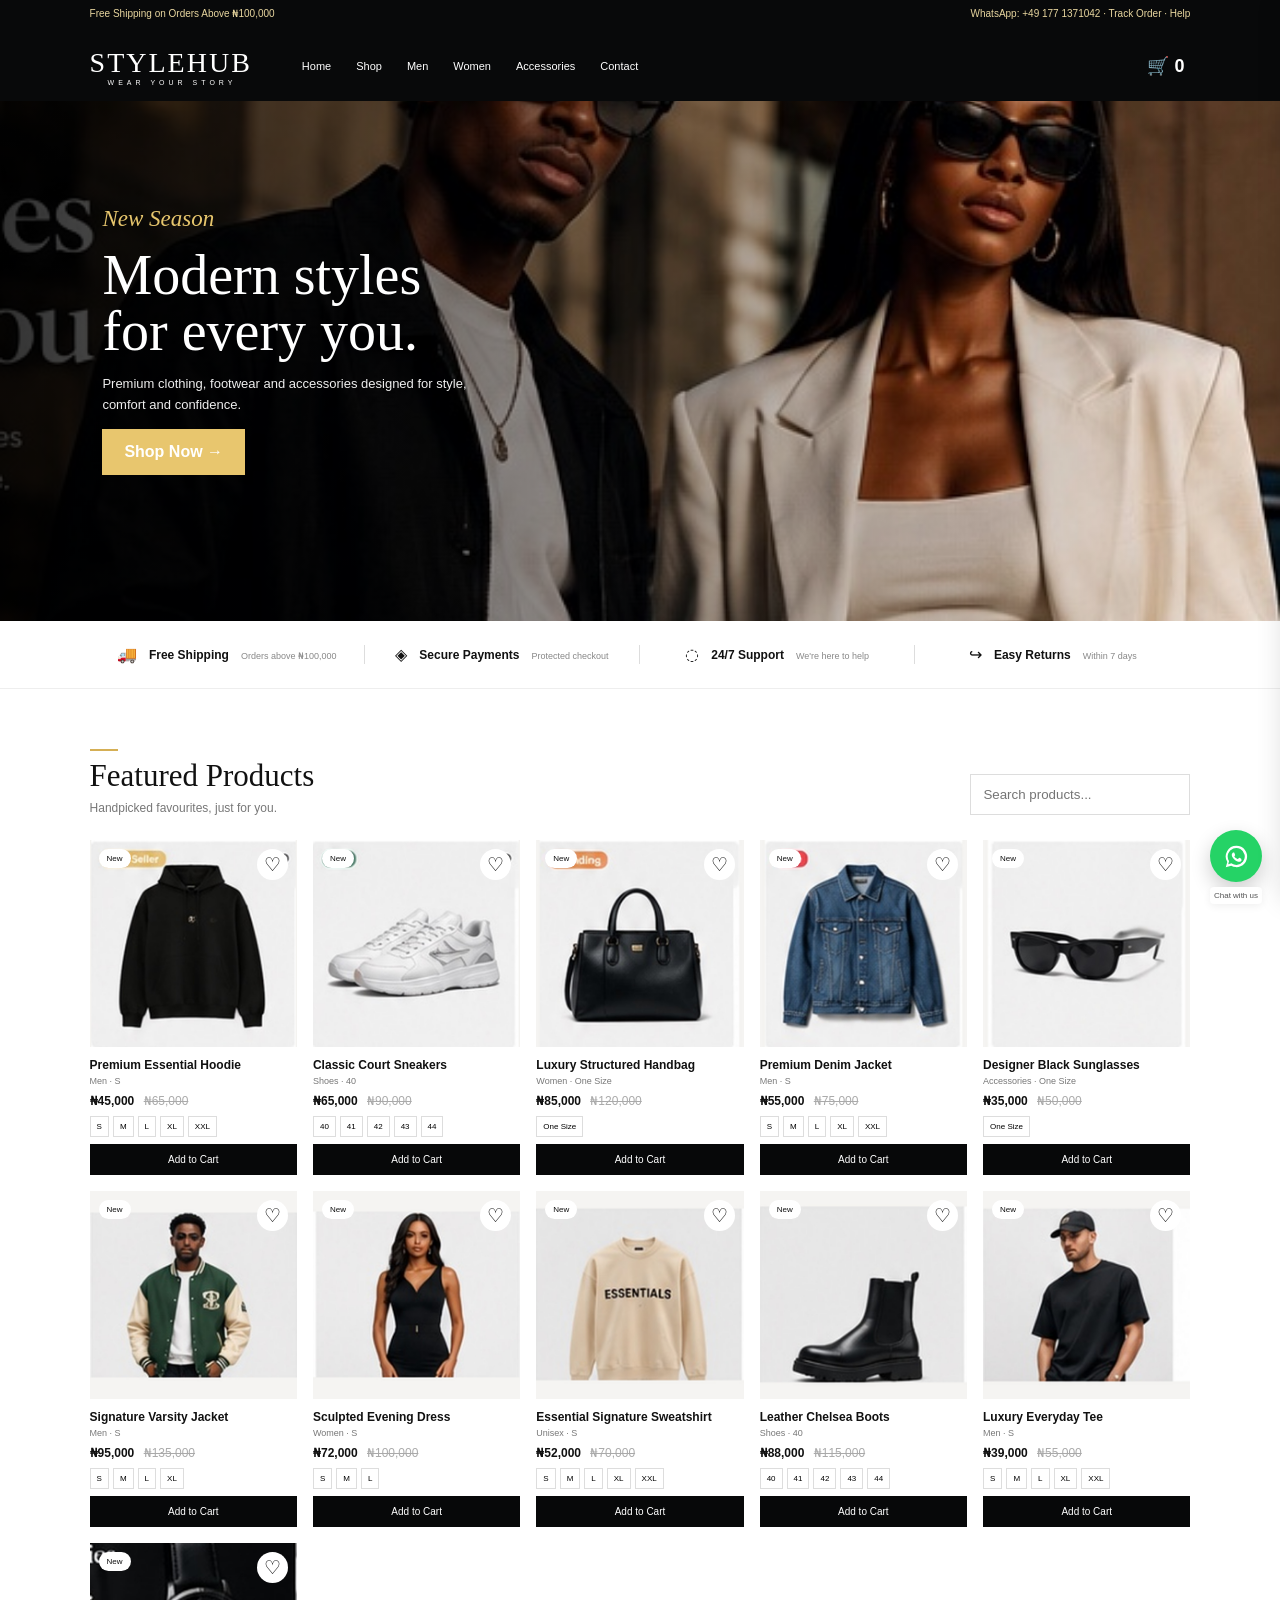
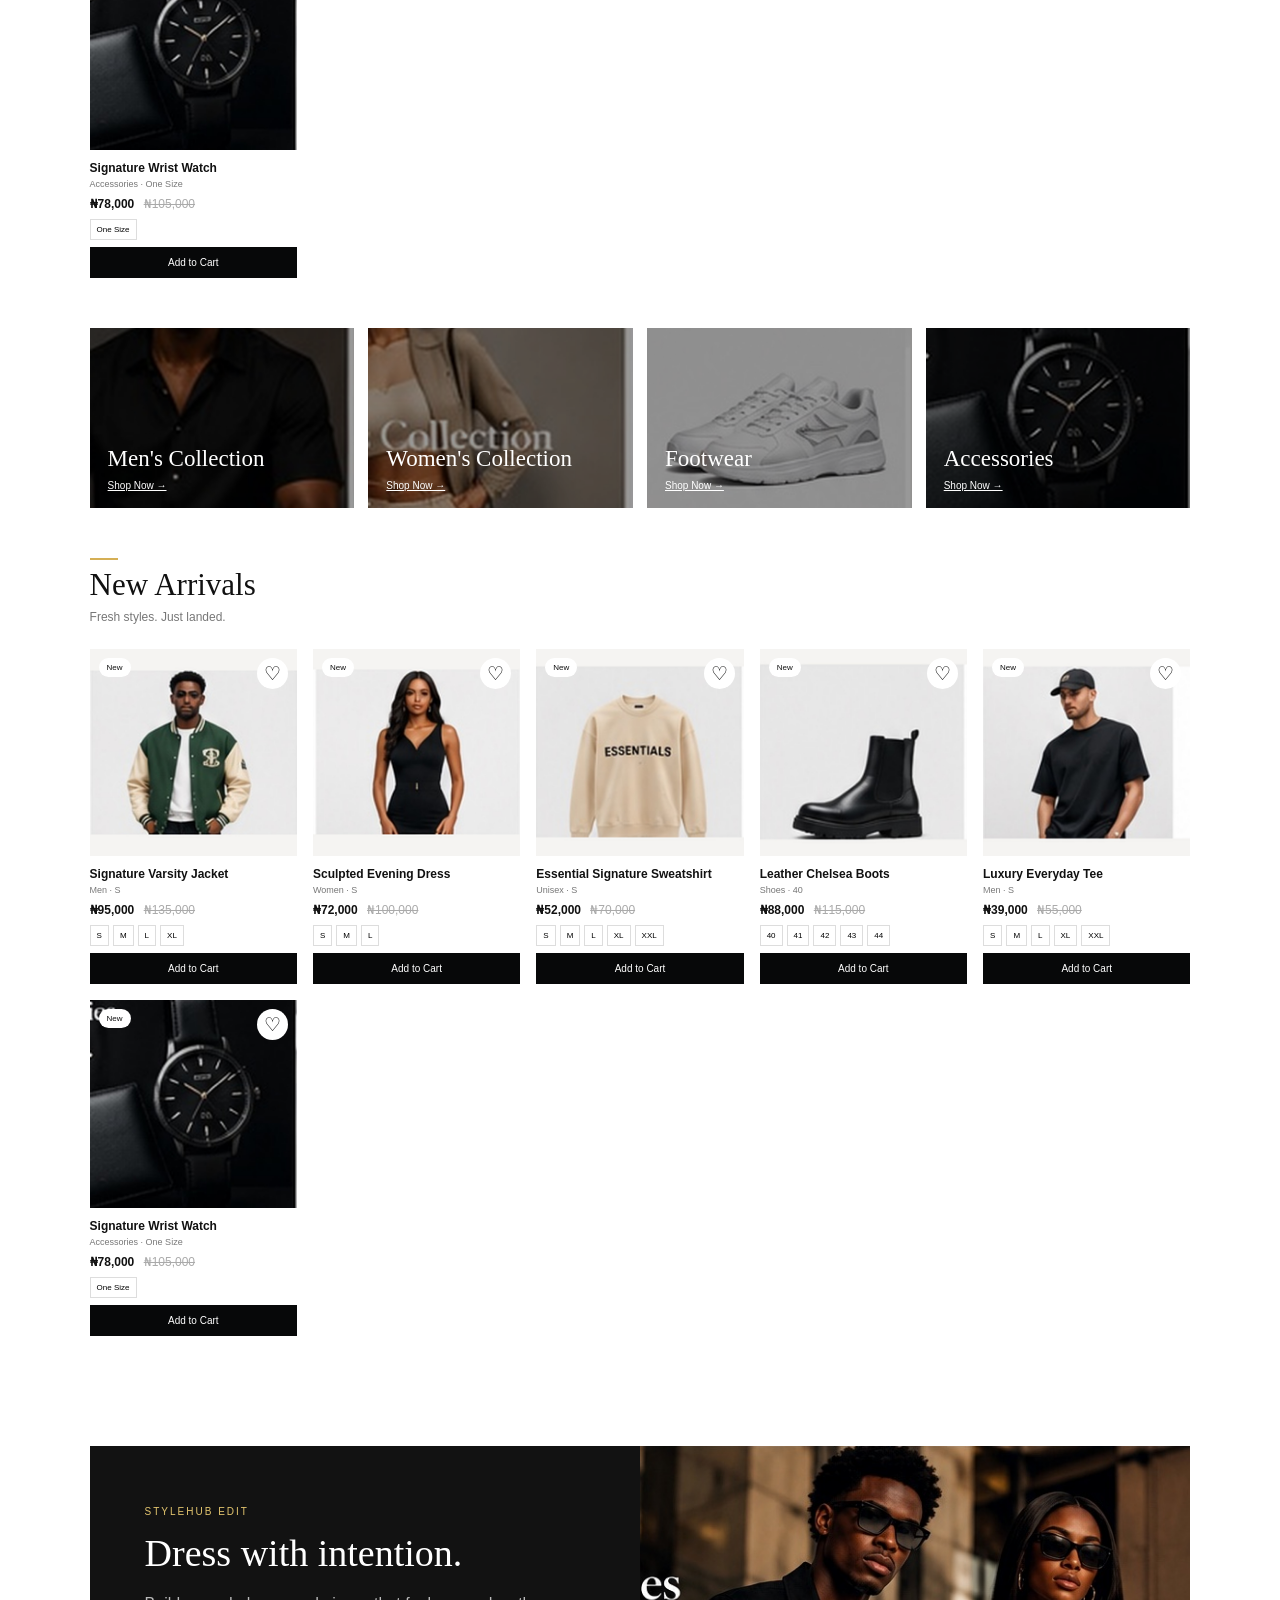
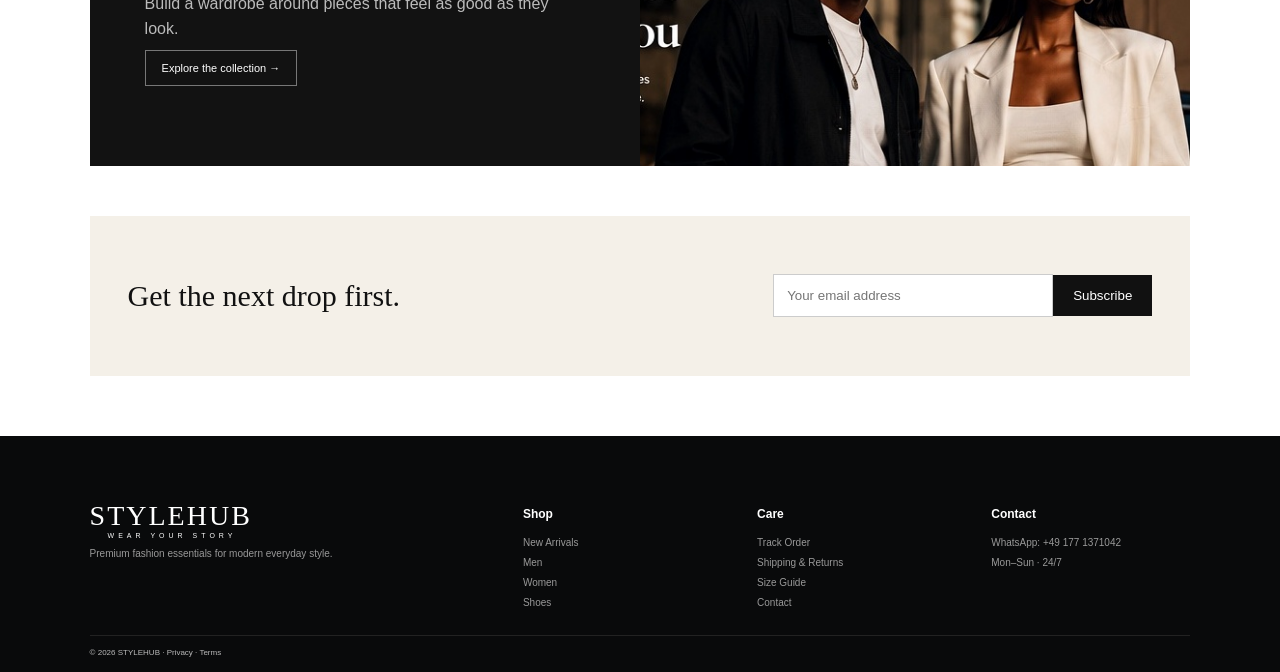
<file: index.html>
<!doctype html><html><head><meta charset=utf-8><meta name=viewport content="width=device-width,initial-scale=1"><title>STYLEHUB — Premium Fashion</title><link rel=stylesheet href=style.css></head><body>
<div class=top>Free Shipping on Orders Above ₦100,000 <span><a href="https://wa.me/491771371042">WhatsApp: +49 177 1371042</a> · Track Order · Help</span></div>
<header><a class=logo href=#>STYLEHUB<small>WEAR YOUR STORY</small></a><nav><a href=#shop>Home</a><a href=#shop>Shop</a><a href=#shop>Men</a><a href=#shop>Women</a><a href=#shop>Accessories</a><a href=#footer>Contact</a></nav><button id=cartBtn>🛒 <b id=count>0</b></button></header>
<section class=hero><div class=heroimg></div><div class=shade></div><div class=herotxt><i>New Season</i><h1>Modern styles<br>for every you.</h1><p>Premium clothing, footwear and accessories designed for style, comfort and confidence.</p><a class=gold href=#shop>Shop Now →</a></div></section>
<section class=benefits><div>🚚 <b>Free Shipping</b><small>Orders above ₦100,000</small></div><div>◈ <b>Secure Payments</b><small>Protected checkout</small></div><div>◌ <b>24/7 Support</b><small>We're here to help</small></div><div>↪ <b>Easy Returns</b><small>Within 7 days</small></div></section>
<main id=shop><div class=head><div><em></em><h2>Featured Products</h2><p>Handpicked favourites, just for you.</p></div><input id=search placeholder="Search products..."></div><div id=products class=grid></div>
<section class=cats><a data-cat=Men><img src="assets/products/mens-model.jpg"><strong>Men's Collection<small>Shop Now →</small></strong></a><a data-cat=Women><img src="assets/products/womens-model.jpg"><strong>Women's Collection<small>Shop Now →</small></strong></a><a data-cat=Shoes><img src="assets/products/classic-sneakers.jpg"><strong>Footwear<small>Shop Now →</small></strong></a><a data-cat=Accessories><img src="assets/products/wrist-watch.jpg"><strong>Accessories<small>Shop Now →</small></strong></a></section>
<div class=head><div><em></em><h2>New Arrivals</h2><p>Fresh styles. Just landed.</p></div></div><div id=new class=grid></div></main>
<section class=look><div><span>STYLEHUB EDIT</span><h2>Dress with intention.</h2><p>Build a wardrobe around pieces that feel as good as they look.</p><a class=outline href=#shop>Explore the collection →</a></div><img src="assets/hero.jpg"></section>
<section class=news><h2>Get the next drop first.</h2><form id=newsletter><input type=email required placeholder="Your email address"><button>Subscribe</button></form></section>
<footer id=footer><div><a class=logo>STYLEHUB<small>WEAR YOUR STORY</small></a><p>Premium fashion essentials for modern everyday style.</p></div><div><h4>Shop</h4><a>New Arrivals</a><a>Men</a><a>Women</a><a>Shoes</a></div><div><h4>Care</h4><a>Track Order</a><a>Shipping & Returns</a><a>Size Guide</a><a>Contact</a></div><div><h4>Contact</h4><p>WhatsApp: +49 177 1371042</p><p>Mon–Sun · 24/7</p></div><small class=copy>© 2026 STYLEHUB · Privacy · Terms</small></footer>
<a class="wa" href="https://wa.me/491771371042?text=Hello%20STYLEHUB%2C%20I%20need%20help." target="_blank" rel="noopener noreferrer" aria-label="Chat with STYLEHUB on WhatsApp">
  <svg viewBox="0 0 32 32" aria-hidden="true"><path d="M16 3.2A12.7 12.7 0 0 0 5.1 22.5L3.3 28.7l6.4-1.7A12.7 12.7 0 1 0 16 3.2Zm0 22.9c-2 0-4-.6-5.6-1.7l-.4-.3-3.8 1 1-3.7-.3-.4a10.1 10.1 0 1 1 9.1 5.1Zm5.6-7.5c-.3-.2-1.8-.9-2.1-1-.3-.1-.5-.2-.7.2-.2.3-.8 1-.9 1.2-.2.2-.3.2-.6.1-1.6-.8-2.7-1.4-3.8-3.1-.3-.5.3-.5.8-1.6.1-.2 0-.4 0-.5l-.8-2c-.2-.5-.4-.5-.7-.5h-.6c-.2 0-.5.1-.8.4-.3.3-1 1-1 2.4s1 2.8 1.1 3c.1.2 2 3.1 4.9 4.3 1.8.8 2.5.8 3.4.7.5-.1 1.8-.7 2-1.3.3-.6.3-1.2.2-1.3-.1-.2-.3-.2-.6-.4Z"/></svg>
  <small>Chat with us</small>
</a>
<aside id=drawer><button id=close>×</button><h2>Your Cart</h2><div id=cart></div><hr><div class=total><span>Subtotal</span><b id=subtotal>₦0</b></div><button id=checkout class=gold>Proceed to Checkout →</button></aside><div id=overlay></div>
<script src=app.js></script></body></html>
</file>
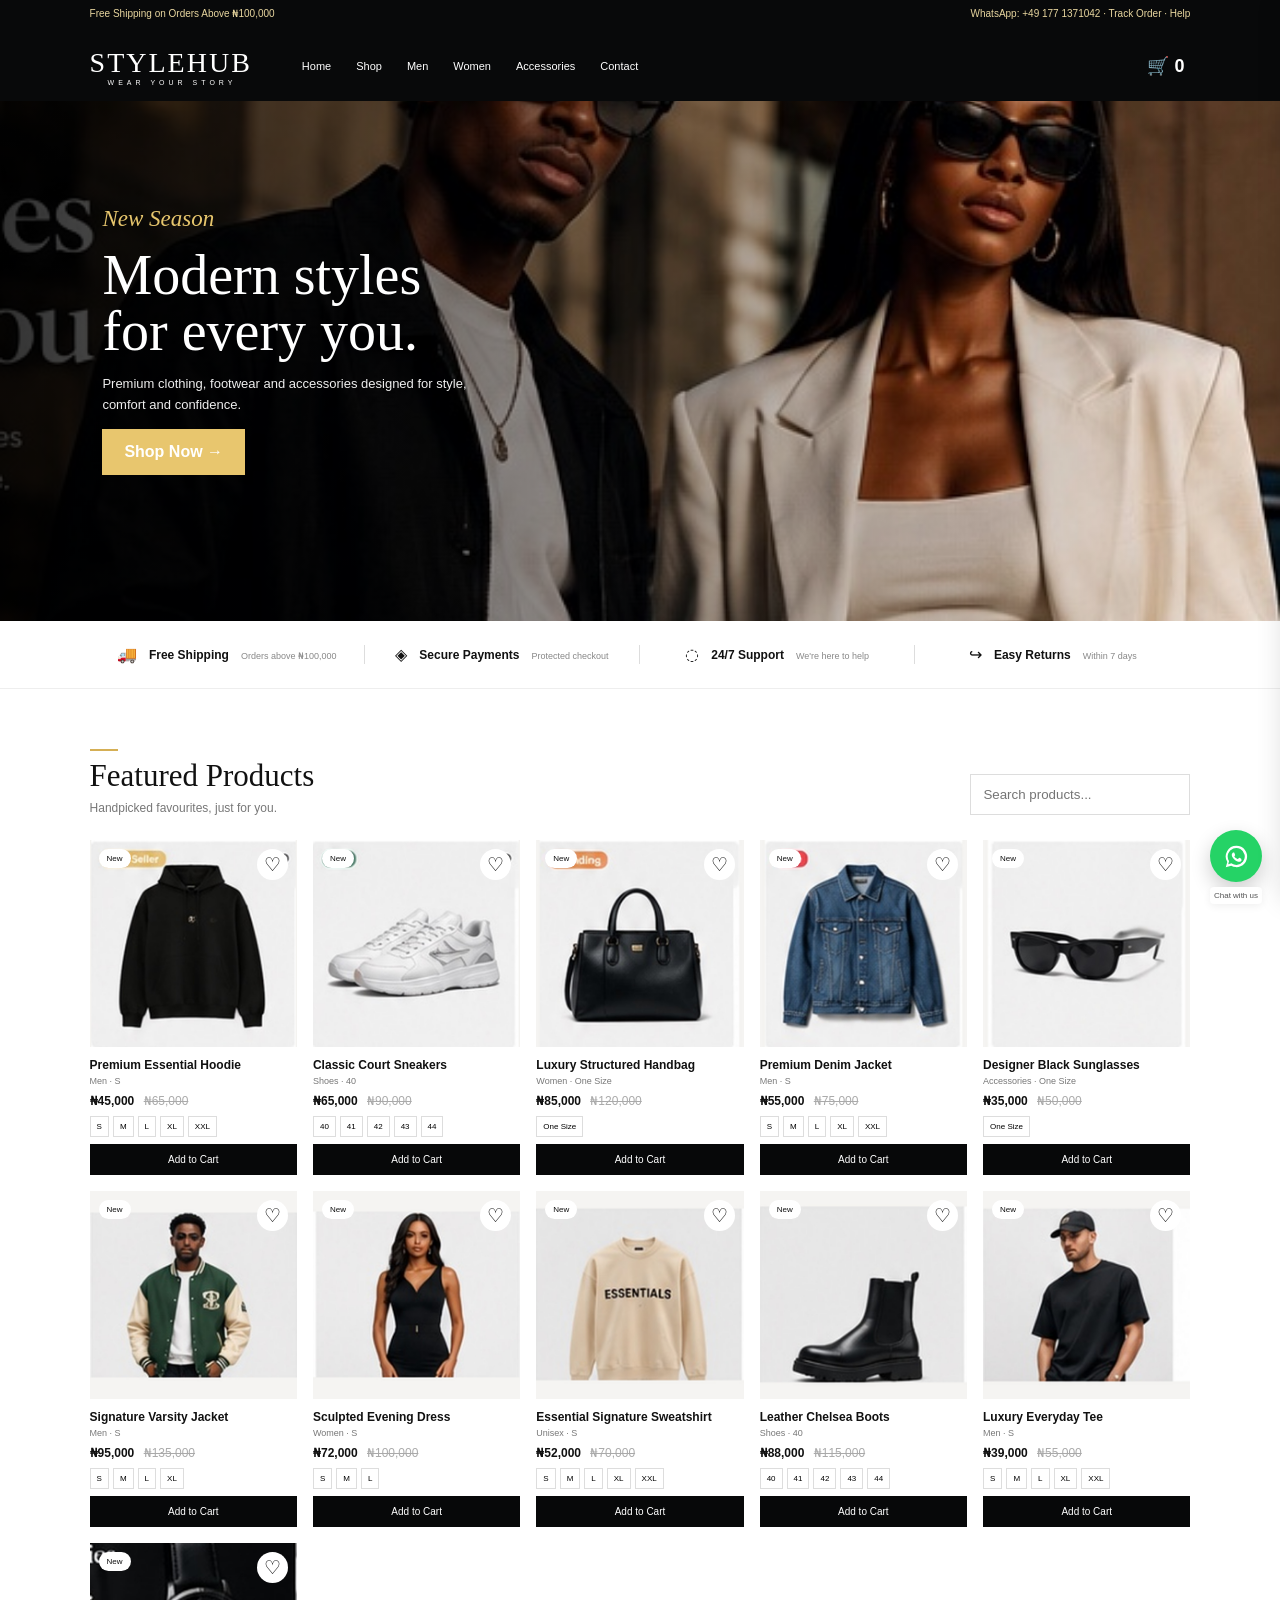
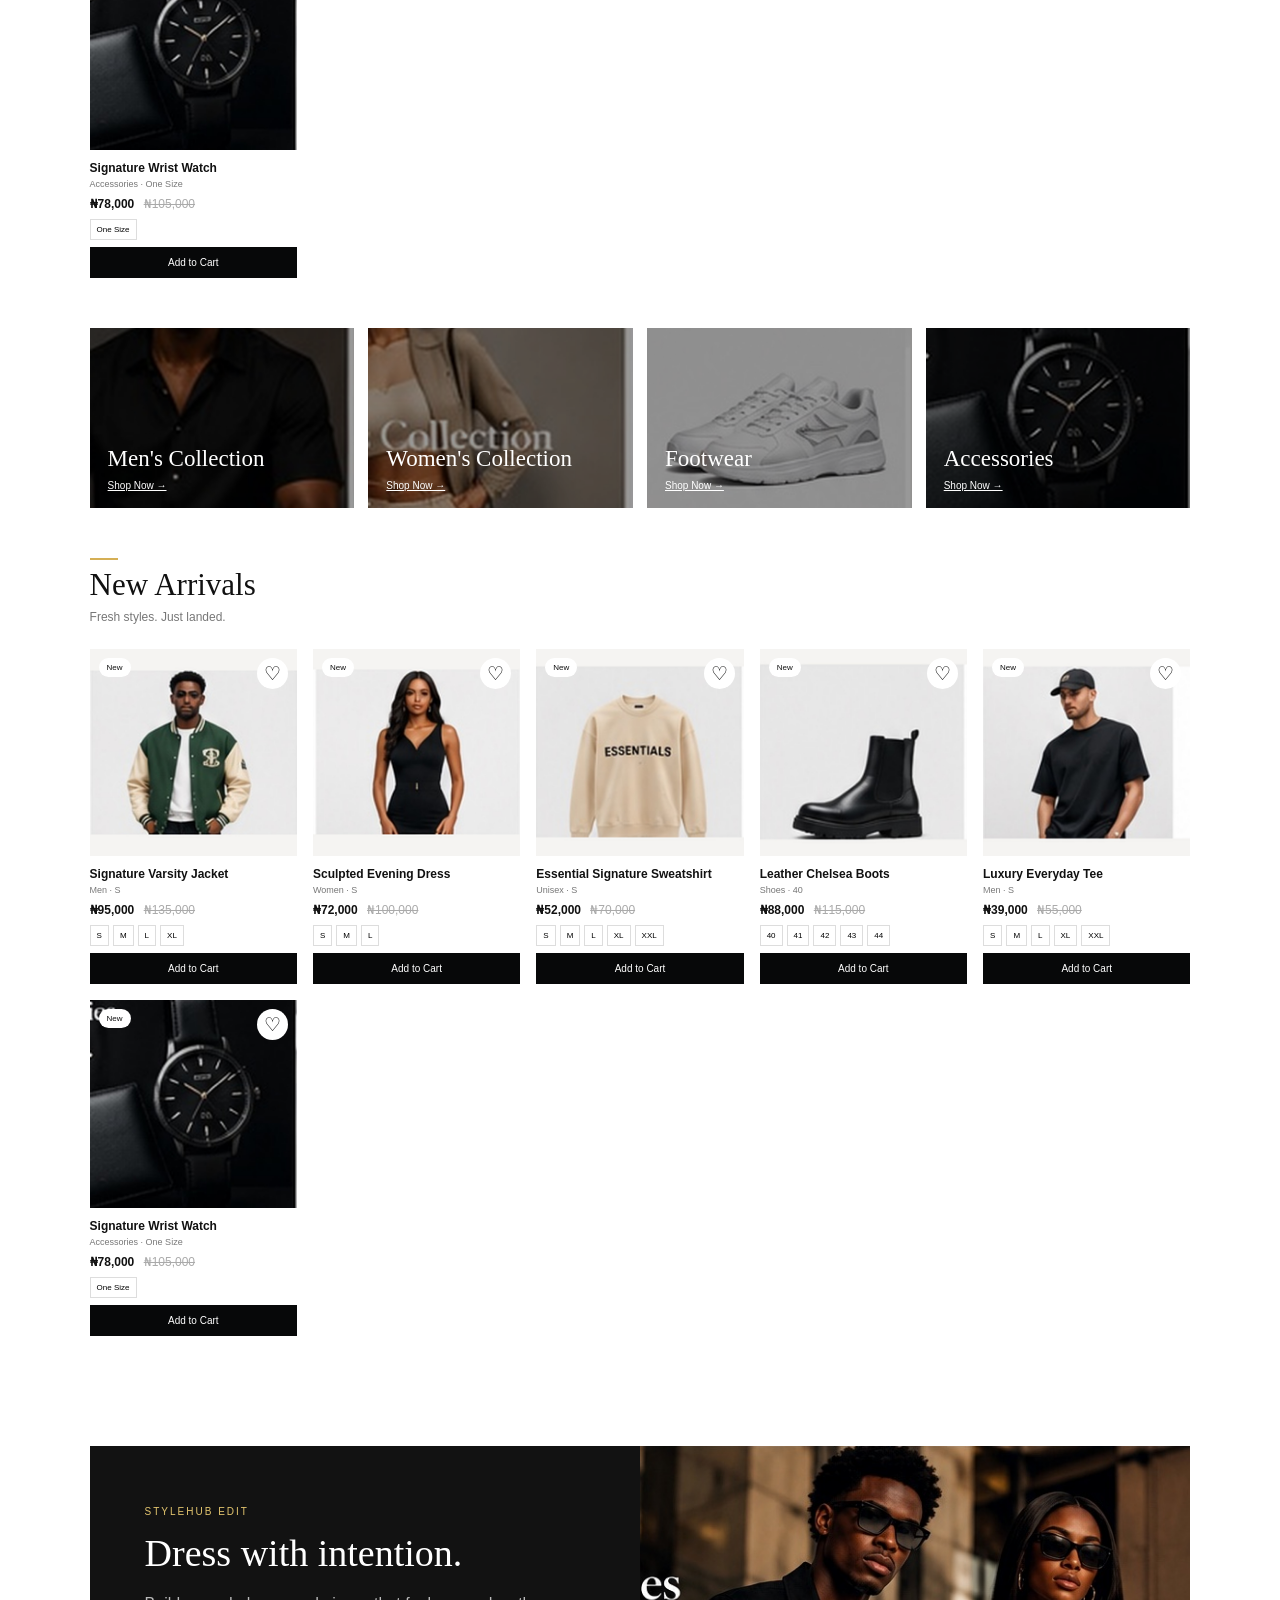
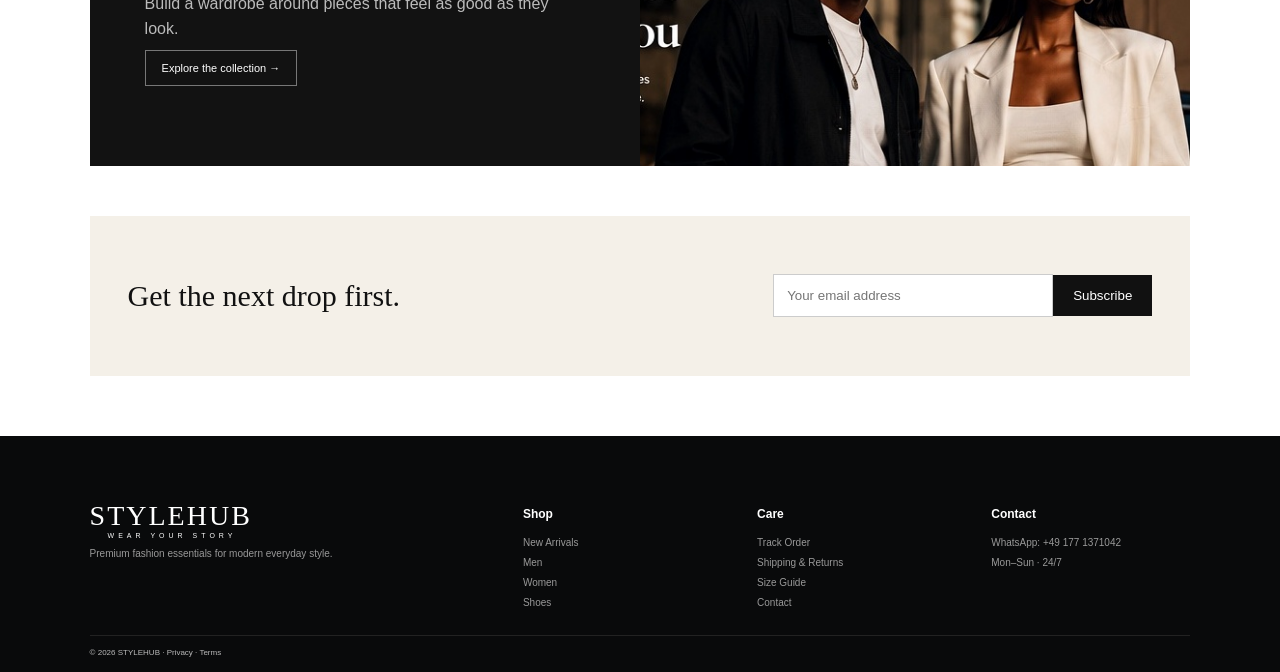
<file: checkout.html>
<!doctype html>
<html lang="en">
<head>
<meta charset="utf-8">
<meta name="viewport" content="width=device-width,initial-scale=1">
<meta name="theme-color" content="#090a0b">
<title>Checkout — STYLEHUB</title>
<link rel="stylesheet" href="style.css">
</head>
<body class="checkout-page">
<header class="checkout-header">
  <a class="logo" href="index.html">STYLEHUB<small>WEAR YOUR STORY</small></a>
  <div class="checkout-secure"><span class="secure-dot">✓</span> Secure checkout</div>
</header>

<main class="checkout-wrap">
  <div class="checkout-top">
    <a class="back-shop" href="index.html">← Continue shopping</a>
    <div class="checkout-steps"><span class="active">1</span> Information <i></i><span>2</span> Payment</div>
  </div>

  <div class="checkout-layout">
    <section class="checkout-form-card">
      <div class="section-kicker">YOUR DETAILS</div>
      <h1>Checkout</h1>
      <p class="checkout-intro">Enter your delivery information and continue securely to payment.</p>

      <form id="checkoutForm">
        <div class="field-group">
          <label for="name">Full name</label>
          <input id="name" name="name" autocomplete="name" required placeholder="Your full name">
        </div>
        <div class="field-row">
          <div class="field-group">
            <label for="email">Email address</label>
            <input id="email" type="email" name="email" autocomplete="email" required placeholder="you@example.com">
          </div>
          <div class="field-group">
            <label for="phone">Phone number</label>
            <input id="phone" name="phone" autocomplete="tel" required placeholder="+234...">
          </div>
        </div>
        <div class="field-group">
          <label for="address">Delivery address</label>
          <textarea id="address" name="address" autocomplete="street-address" required placeholder="House number, street, city and state"></textarea>
        </div>
        <div class="checkout-security">
          <span class="security-icon">✓</span>
          <div><strong>Secure payment</strong><small>Your payment is processed securely by KoraPay. Card and supported payment options are shown at payment.</small></div>
        </div>
        <button class="payment-btn" id="payBtn" type="submit">
          <span>Continue to secure payment</span><b>→</b>
        </button>
        <p class="payment-note">You will be redirected to KoraPay to complete your payment.</p>
      </form>
    </section>

    <aside class="order-card">
      <div class="order-card-head">
        <div><div class="section-kicker">YOUR ORDER</div><h2>Order summary</h2></div>
        <a href="index.html">Edit cart</a>
      </div>
      <div id="summaryItems" class="summary-items"></div>
      <div class="summary-lines">
        <div><span>Subtotal</span><b id="subtotal">₦0</b></div>
        <div><span>Shipping</span><span class="shipping-note">Calculated at delivery</span></div>
      </div>
      <div class="summary-total"><span>Total</span><strong id="total">₦0</strong></div>
      <div class="order-trust">
        <div><span>✓</span><p><strong>Secure checkout</strong><small>Your details are protected.</small></p></div>
        <div><span>↻</span><p><strong>7-day returns</strong><small>Easy returns on eligible items.</small></p></div>
      </div>
    </aside>
  </div>
</main>

<footer class="checkout-footer">
  <span>© 2026 STYLEHUB</span><span>Secure checkout · WhatsApp +49 177 1371042</span>
</footer>

<script>
const cart = JSON.parse(localStorage.getItem('stylehub-cart') || '[]');
const money = n => new Intl.NumberFormat('en-NG',{style:'currency',currency:'NGN',maximumFractionDigits:0}).format(n);
const escapeHtml = value => String(value).replace(/[&<>"']/g,c=>({'&':'&amp;','<':'&lt;','>':'&gt;','"':'&quot;',"'":'&#039;'}[c]));

async function initCheckout(){
  if(!cart.length){ window.location.href='index.html'; return; }
  const data = await fetch('data.json',{cache:'no-store'}).then(r=>r.json());
  const products = data.products || [];
  let total = 0;

  document.getElementById('summaryItems').innerHTML = cart.map(item => {
    const p = products.find(x=>x.id===item.id);
    if(!p) return '';
    total += p.price * item.qty;
    return `<div class="summary-item">
      <div class="summary-image"><img src="${p.image}" alt="${escapeHtml(p.name)}"><span>${item.qty}</span></div>
      <div class="summary-product"><strong>${escapeHtml(p.name)}</strong><small>Size ${escapeHtml(item.size)}</small></div>
      <b>${money(p.price * item.qty)}</b>
    </div>`;
  }).join('');

  document.getElementById('subtotal').textContent = money(total);
  document.getElementById('total').textContent = money(total);

  document.getElementById('checkoutForm').addEventListener('submit', async e => {
    e.preventDefault();
    const btn = document.getElementById('payBtn');
    const form = new FormData(e.currentTarget);
    const order = {
      name: form.get('name'), email: form.get('email'), phone: form.get('phone'),
      address: form.get('address'), total, items: cart
    };
    localStorage.setItem('stylehub-last-order', JSON.stringify(order));
    btn.disabled = true;
    btn.classList.add('loading');
    btn.querySelector('span').textContent = 'Connecting to secure payment...';

    try {
      const response = await fetch('/api/create-payment',{
        method:'POST',
        headers:{'Content-Type':'application/json'},
        body:JSON.stringify(order)
      });
      const result = await response.json();
      if(!response.ok || !result.checkout_url) throw new Error(result.error || 'Payment initialization failed.');
      window.location.href = result.checkout_url;
    } catch(error) {
      btn.disabled = false;
      btn.classList.remove('loading');
      btn.querySelector('span').textContent = 'Continue to secure payment';
      alert(error.message || 'Unable to start payment. Please try again.');
    }
  });
}
initCheckout().catch(()=>alert('Unable to load your order. Please return to the store.'));
</script>
</body>
</html>
</file>
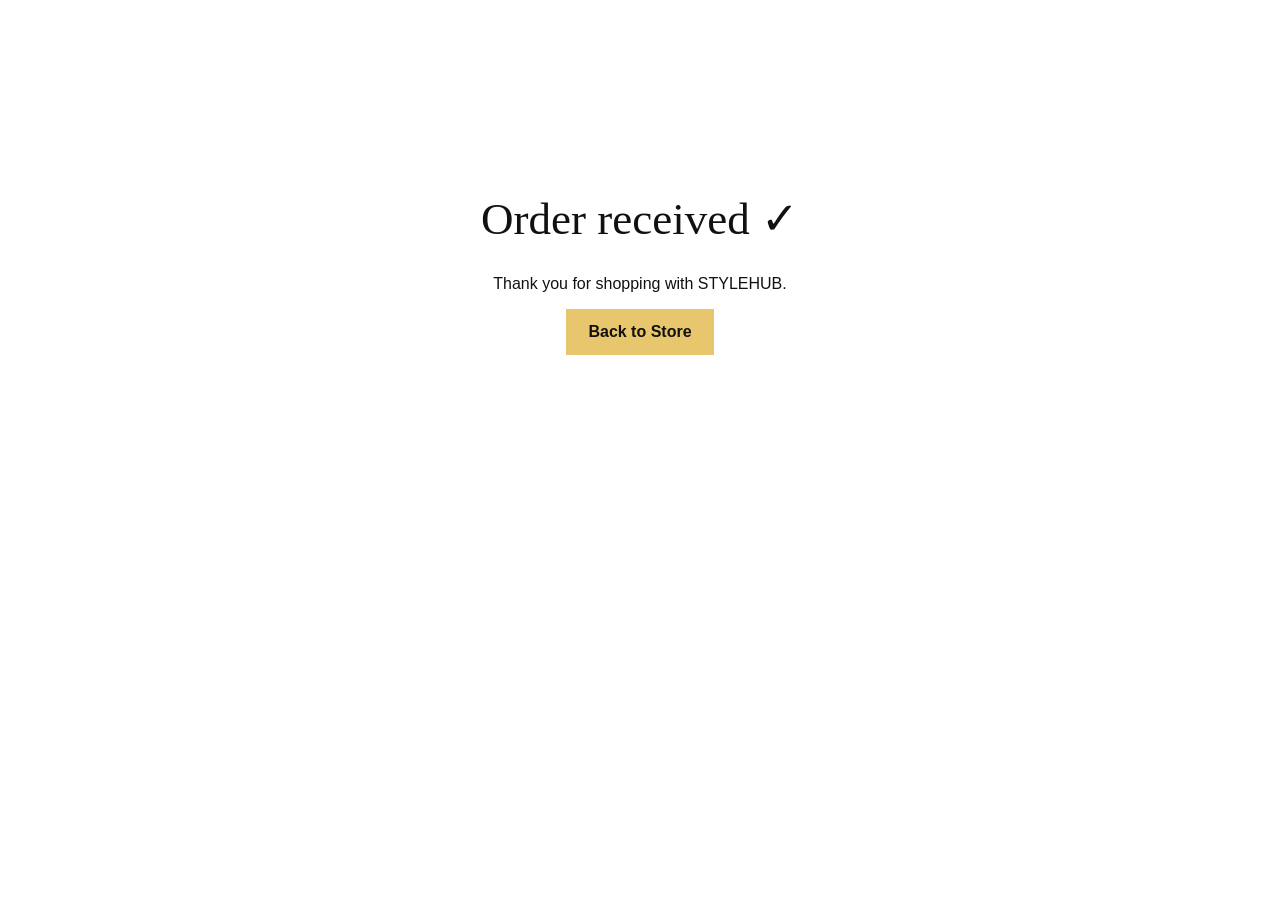
<file: success.html>
<!doctype html><html><head><meta name=viewport content='width=device-width,initial-scale=1'><link rel=stylesheet href=style.css></head><body><main style='text-align:center;padding-top:18vh'><h1 style='font:45px Georgia'>Order received ✓</h1><p>Thank you for shopping with STYLEHUB.</p><a class=gold href=index.html>Back to Store</a></main></body></html>
</file>
<file: style.css>
*{box-sizing:border-box}body{margin:0;color:#111;font-family:Arial,sans-serif}a{text-decoration:none;color:inherit}.top{height:31px;background:#08090a;color:#e8d69f;font-size:10px;padding:8px 7%;display:flex;justify-content:space-between}.top a{color:#e8d69f}header{height:70px;background:#08090a;color:white;display:flex;align-items:center;padding:0 7%;gap:50px;position:sticky;top:0;z-index:10}.logo{font:28px Georgia;letter-spacing:2px;display:flex;flex-direction:column}.logo small{font:7px Arial;letter-spacing:4px;margin-left:18px}nav{display:flex;gap:25px;flex:1;font-size:11px}header button{background:none;color:white;border:0;font-size:18px;cursor:pointer}.hero{height:520px;position:relative;color:white;overflow:hidden}.heroimg{position:absolute;inset:0;background:url(assets/hero.jpg) center/cover}.shade{position:absolute;inset:0;background:linear-gradient(90deg,#000c,#0005,transparent)}.herotxt{position:relative;padding:105px 8%;max-width:600px}.herotxt i{font:italic 23px Georgia;color:#e7c66d}.herotxt h1{font:56px Georgia;font-weight:500;line-height:1;margin:15px 0}.herotxt p{max-width:420px;line-height:1.6;color:#eee;font-size:13px}.gold{display:inline-block;background:#e8c66e;border:0;padding:14px 22px;font-weight:bold;cursor:pointer}.benefits{display:grid;grid-template-columns:repeat(4,1fr);padding:24px 7%;border-bottom:1px solid #eee}.benefits div{display:flex;gap:12px;align-items:center;justify-content:center;border-right:1px solid #ddd}.benefits div:last-child{border:0}.benefits small{display:block;color:#888;font-size:9px;margin-top:3px}.benefits b{font-size:12px}main{padding:60px 7%}.head{display:flex;justify-content:space-between;align-items:end;margin-bottom:25px}.head h2{font:500 31px Georgia;margin:7px 0}.head p{color:#777;font-size:12px;margin:0}.head em{display:block;width:28px;height:2px;background:#d5af55}.head input{padding:12px;border:1px solid #ddd;width:220px}.grid{display:grid;grid-template-columns:repeat(5,1fr);gap:16px}.card{min-width:0}.photo{background:#f5f4f2;aspect-ratio:1;overflow:hidden;position:relative}.photo img{width:100%;height:100%;object-fit:cover}.badge{position:absolute;left:9px;top:9px;background:white;padding:5px 8px;border-radius:99px;font-size:8px}.card h3{font-size:12px;margin:11px 0 4px}.meta{font-size:9px;color:#777}.price{font-weight:bold;font-size:12px;margin:8px 0}.old{text-decoration:line-through;color:#aaa;font-weight:normal;margin-left:6px}.sizes{display:flex;gap:4px;margin:7px 0}.size{font-size:8px;border:1px solid #ddd;background:#fff;padding:5px 6px}.add{width:100%;background:#070809;color:white;border:0;padding:10px;cursor:pointer;font-size:10px}.cats{display:grid;grid-template-columns:repeat(4,1fr);gap:14px;margin:50px 0}.cats a{height:180px;position:relative;overflow:hidden;background:#111;color:#fff}.cats img{width:100%;height:100%;object-fit:cover;filter:brightness(.6)}.cats strong{position:absolute;bottom:17px;left:18px;font:23px Georgia}.cats small{display:block;font:10px Arial;margin-top:8px;text-decoration:underline}.look{margin:50px 7%;background:#121212;color:#fff;display:grid;grid-template-columns:1fr 1fr;height:320px;overflow:hidden}.look>div{padding:55px}.look span{color:#e4c66f;font-size:10px;letter-spacing:2px}.look h2{font:38px Georgia;margin:12px 0}.look p{color:#bbb;line-height:1.6}.look img{width:100%;height:100%;object-fit:cover}.outline{border:1px solid #777;padding:11px 16px;font-size:11px}.news{margin:0 7% 60px;padding:38px;background:#f4f0e8;display:flex;justify-content:space-between;align-items:center}.news h2{font:30px Georgia}.news input{padding:13px;width:280px;border:1px solid #ccc}.news button{padding:13px 20px;background:#111;color:#fff;border:0}footer{background:#090a0b;color:#bbb;padding:55px 7%;display:grid;grid-template-columns:2fr 1fr 1fr 1fr;gap:35px;position:relative}footer .logo{color:#fff}footer h4{color:white;font-size:12px}footer p,footer a{font-size:10px;color:#999;display:block;margin:9px 0}.copy{position:absolute;bottom:15px;left:7%;right:7%;border-top:1px solid #222;padding-top:12px;font-size:8px}.wa{position:fixed;right:18px;bottom:18px;background:#25d366;color:white;width:52px;height:52px;border-radius:50%;z-index:20;display:grid;place-items:center;font-size:27px;box-shadow:0 8px 20px #0003}.wa small{position:absolute;right:0;top:54px;background:white;color:#555;font-size:8px;padding:4px;white-space:nowrap}#overlay{display:none;position:fixed;inset:0;background:#0008;z-index:29}#drawer{position:fixed;right:-430px;top:0;bottom:0;width:420px;background:#fff;z-index:30;padding:25px;transition:.3s;box-shadow:-8px 0 25px #0002}#drawer.open{right:0}#close{float:right;border:0;background:none;font-size:28px}.row{display:grid;grid-template-columns:65px 1fr auto;gap:10px;padding:13px 0;border-bottom:1px solid #eee}.row img{width:65px;height:65px;object-fit:cover}.row h4{font-size:11px;margin:3px 0}.row small{font-size:9px;color:#777}.qty button{border:1px solid #ddd;background:white;width:22px;height:22px}.total{display:flex;justify-content:space-between;margin:20px 0}.checkout{width:100%}@media(max-width:900px){nav{display:none}.grid{grid-template-columns:repeat(3,1fr)}.cats{grid-template-columns:repeat(2,1fr)}.benefits{grid-template-columns:repeat(2,1fr)}footer{grid-template-columns:1fr 1fr}}@media(max-width:600px){.top{padding:8px 4%}.top span{display:none}header{padding:0 4%;height:62px}.logo{font-size:22px}.hero{height:500px}.herotxt{padding:90px 7%}.herotxt h1{font-size:42px}.benefits{padding:20px 4%;gap:15px}.benefits div{justify-content:flex-start;border:0}.benefits b{font-size:10px}.benefits small{font-size:8px}main{padding:45px 4%}.grid{grid-template-columns:repeat(2,1fr);gap:12px}.cats{margin:35px 0}.look{margin:40px 4%;height:auto;grid-template-columns:1fr}.look>div{padding:35px}.look img{height:230px}.news{margin:0 4% 45px;display:block;padding:30px}.news form{display:flex}.news input{width:70%}footer{padding:45px 4%;grid-template-columns:1fr 1fr}.copy{left:4%;right:4%}#drawer{width:min(420px,95vw)}}

/* ===== STYLEHUB CART / MOBILE / CHECKOUT REFINEMENT ===== */
body.cart-open{overflow:hidden}
#overlay{opacity:0;pointer-events:none;display:block;transition:opacity .25s}
#overlay.show{opacity:1;pointer-events:auto}
#close{width:42px;height:42px;display:grid;place-items:center;float:none;position:absolute;right:18px;top:17px;border-radius:50%;border:1px solid #ddd;background:#fff;color:#111;font-size:27px;line-height:1;cursor:pointer;z-index:2}
#drawer{display:flex;flex-direction:column;padding:26px 25px 24px}
#drawer h2{margin:8px 0 25px;font:500 31px Georgia;padding-right:50px}
#cart{overflow:auto;flex:1;min-height:0}
.empty-cart{display:flex;flex-direction:column;align-items:center;justify-content:center;text-align:center;height:100%;gap:8px;color:#555}
.empty-cart span{font-size:12px;color:#999}
.row{grid-template-columns:64px 1fr auto;align-items:center;gap:12px}
.row-right{display:flex;flex-direction:column;align-items:flex-end;gap:9px}
.remove-item{border:0;background:none;text-decoration:underline;color:#777;font-size:9px;padding:0;cursor:pointer}
.qty{display:flex;align-items:center;gap:8px;margin-top:8px}
.qty button{cursor:pointer;border:1px solid #ddd;background:#fff}
.qty span{min-width:14px;text-align:center;font-size:11px}
#drawer>.total{padding-top:3px;margin:18px 0 14px;font-size:15px}
#checkout{width:100%;text-align:center;font-size:12px;padding:16px}
.heart{position:absolute;right:9px;top:9px;border:0;background:#fff;border-radius:50%;width:31px;height:31px;font-size:19px;cursor:pointer;line-height:1}
.size.selected{border-color:#111;background:#111;color:#fff}
.wa{display:flex;flex-direction:column;align-items:center;justify-content:center;text-decoration:none}
.wa svg{width:27px;height:27px;fill:#fff}
.wa small{top:57px;right:0;border-radius:4px;box-shadow:0 2px 8px #0001}
@media(max-width:600px){
  #drawer{right:-100%;width:min(100%,430px);padding:24px 18px}
  #drawer.open{right:0}
  #close{right:14px;top:13px}
  #drawer h2{font-size:29px;margin-top:10px}
  .heroimg{background-position:center center}
  .wa{right:16px;bottom:18px}
}

/* ===== PREMIUM CHECKOUT ===== */
.checkout-page{background:#f7f6f3;color:#141414;min-height:100vh}
.checkout-header{position:relative;top:auto;height:82px;padding:0 6%;background:#090a0b;color:#fff;display:flex;align-items:center}
.checkout-secure{margin-left:auto;font-size:12px;display:flex;align-items:center;gap:8px;color:#ddd}
.secure-dot{width:23px;height:23px;border:1px solid #c9ab61;border-radius:50%;display:grid;place-items:center;color:#e4c66f;font-size:11px}
.checkout-wrap{max-width:1160px;margin:0 auto;padding:34px 5% 70px}
.checkout-top{display:flex;justify-content:space-between;align-items:center;margin-bottom:28px}
.back-shop{font-size:12px;color:#444}
.checkout-steps{display:flex;align-items:center;gap:8px;font-size:10px;color:#999}
.checkout-steps span{width:24px;height:24px;border:1px solid #ccc;border-radius:50%;display:grid;place-items:center}
.checkout-steps span.active{background:#111;color:#fff;border-color:#111}
.checkout-steps i{width:35px;height:1px;background:#ddd}
.checkout-layout{display:grid;grid-template-columns:minmax(0,1.2fr) minmax(330px,.8fr);gap:28px;align-items:start}
.checkout-form-card,.order-card{background:#fff;border:1px solid #e7e5df;border-radius:4px}
.checkout-form-card{padding:42px}
.section-kicker{font-size:9px;letter-spacing:2px;font-weight:700;color:#aa8a42;margin-bottom:9px}
.checkout-form-card h1{font:500 47px Georgia;margin:0 0 9px}
.checkout-intro{color:#777;font-size:12px;margin:0 0 31px;line-height:1.6}
.field-group{margin-bottom:19px}
.field-group label{display:block;font-size:11px;font-weight:700;margin-bottom:8px}
.field-group input,.field-group textarea{width:100%;border:1px solid #d8d6d0;border-radius:2px;padding:13px 14px;background:#fff;font:12px Arial;outline:none;transition:border .2s,box-shadow .2s}
.field-group textarea{min-height:105px;resize:vertical}
.field-group input:focus,.field-group textarea:focus{border-color:#111;box-shadow:0 0 0 2px #1111}
.field-row{display:grid;grid-template-columns:1fr 1fr;gap:15px}
.checkout-security{display:flex;gap:12px;background:#f5f2e9;padding:14px;margin:23px 0}
.security-icon{width:24px;height:24px;border-radius:50%;background:#111;color:#fff;display:grid;place-items:center;font-size:11px;flex:none}
.checkout-security strong{display:block;font-size:11px;margin-bottom:3px}
.checkout-security small{display:block;color:#777;font-size:9px;line-height:1.5}
.payment-btn{width:100%;display:flex;align-items:center;justify-content:space-between;background:#111;color:#fff;border:0;padding:17px 20px;font-size:12px;font-weight:700;cursor:pointer}
.payment-btn b{font-size:18px;font-weight:400}
.payment-btn:hover{background:#242424}
.payment-btn:disabled{opacity:.65;cursor:wait}
.payment-btn.loading b{animation:spin .8s linear infinite}
.payment-note{text-align:center;color:#999;font-size:9px;margin:11px 0 0}
@keyframes spin{to{transform:rotate(360deg)}}
.order-card{padding:27px;position:sticky;top:20px}
.order-card-head{display:flex;justify-content:space-between;align-items:end;border-bottom:1px solid #eee;padding-bottom:20px;margin-bottom:5px}
.order-card h2{font-size:21px;margin:0}
.order-card-head>a{font-size:10px;text-decoration:underline}
.summary-items{max-height:390px;overflow:auto}
.summary-item{display:grid;grid-template-columns:64px 1fr auto;align-items:center;gap:12px;padding:15px 0;border-bottom:1px solid #eee}
.summary-image{width:64px;height:72px;background:#f5f4f2;position:relative}
.summary-image img{width:100%;height:100%;object-fit:cover}
.summary-image span{position:absolute;right:-6px;top:-6px;background:#111;color:#fff;border-radius:50%;width:19px;height:19px;display:grid;place-items:center;font-size:9px}
.summary-product strong{display:block;font-size:11px;line-height:1.35}
.summary-product small{display:block;color:#888;font-size:9px;margin-top:5px}
.summary-item>b{font-size:10px;white-space:nowrap}
.summary-lines{padding:15px 0 10px;border-bottom:1px solid #eee}
.summary-lines>div{display:flex;justify-content:space-between;align-items:center;font-size:11px;margin:8px 0}
.shipping-note{font-size:9px;color:#999}
.summary-total{display:flex;justify-content:space-between;align-items:center;padding:19px 0;font-size:13px}
.summary-total strong{font-size:20px}
.order-trust{border-top:1px solid #eee;padding-top:16px}
.order-trust>div{display:flex;gap:10px;margin:12px 0}
.order-trust>div>span{width:26px;height:26px;border:1px solid #ddd;border-radius:50%;display:grid;place-items:center;font-size:10px}
.order-trust p{margin:0}
.order-trust strong{display:block;font-size:10px}
.order-trust small{display:block;color:#999;font-size:8px;margin-top:3px}
.checkout-footer{background:#090a0b;color:#888;display:flex;justify-content:space-between;padding:22px 6%;font-size:9px}
@media(max-width:800px){
  .checkout-header{height:70px;padding:0 5%}
  .checkout-header .logo{font-size:22px}
  .checkout-secure{font-size:9px}
  .checkout-wrap{padding:22px 4% 50px}
  .checkout-top{display:block}
  .checkout-steps{margin-top:14px}
  .checkout-layout{grid-template-columns:1fr;gap:16px}
  .checkout-form-card{padding:25px 20px}
  .checkout-form-card h1{font-size:39px}
  .order-card{position:static;order:-1;padding:20px}
  .summary-items{max-height:none}
  .checkout-footer{padding:18px 4%;display:block}
  .checkout-footer span{display:block;margin:4px 0}
}
@media(max-width:480px){
  .field-row{grid-template-columns:1fr;gap:0}
  .checkout-top{margin-bottom:18px}
  .checkout-steps{font-size:9px}
}
</file>
